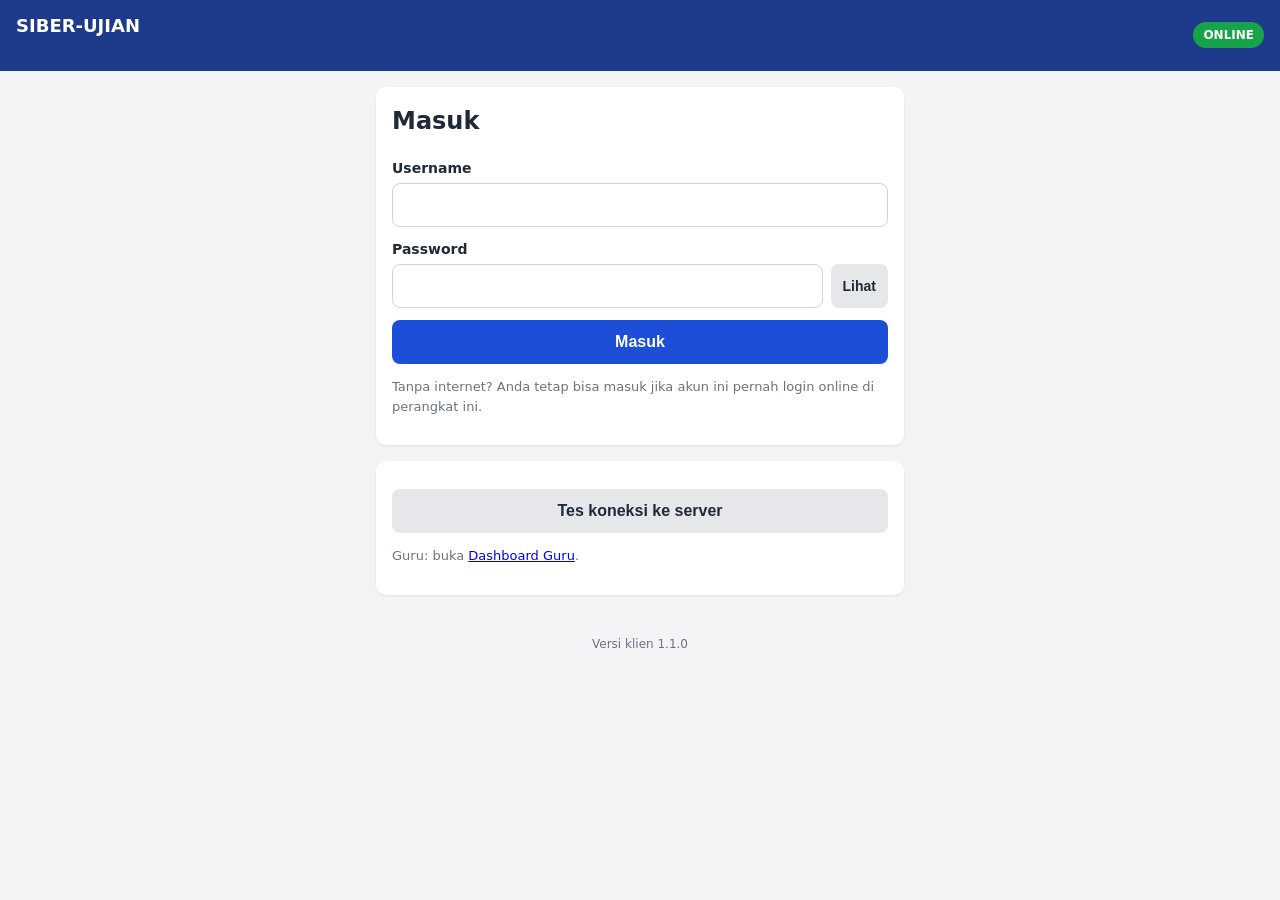
<file: index.html>
<!DOCTYPE html>
<html lang="id">
<head>
  <meta charset="UTF-8">
  <meta name="viewport" content="width=device-width, initial-scale=1">
  <meta name="theme-color" content="#1e3a8a">
    <meta http-equiv="Content-Security-Policy" content="default-src 'self'; script-src 'self'; style-src 'self'; img-src 'self' blob: data:; connect-src 'self' https://script.google.com https://script.googleusercontent.com; worker-src 'self'; manifest-src 'self'; object-src 'none'; base-uri 'self'; form-action 'none'">
  <meta name="referrer" content="no-referrer">
  <title>SIBER-UJIAN</title>
  <link rel="manifest" href="manifest.json">
  <link rel="icon" type="image/png" href="assets/icons/favicon.png">
  <link rel="apple-touch-icon" href="assets/icons/apple-touch-icon.png">
  <link rel="stylesheet" href="vendor/katex/katex.min.css">
  <link rel="stylesheet" href="css/style.css">
  <link rel="stylesheet" href="css/login.css">
  <link rel="stylesheet" href="css/exam.css">
</head>
<body>
  <header class="topbar">
    <div>
      <div class="app-title">SIBER-UJIAN</div>
      <div class="school-name" id="school-name">&nbsp;</div>
    </div>
    <div class="net-status" id="net-status">...</div>
  </header>

  <main class="container">

    <!-- Status mode offline / pasang / perbarui (tidak tampil saat ujian) -->
    <div id="pwa-bar" class="pwa-bar" hidden>
      <span id="pwa-status" class="pwa-status">Memeriksa mode offline...</span>
      <button type="button" id="btn-pwa-install" class="btn btn-light btn-small" hidden>Pasang aplikasi</button>
      <button type="button" id="btn-pwa-update" class="btn btn-primary btn-small" hidden>Perbarui ke versi baru</button>
    </div>

    <!-- LAYAR: Memuat -->
    <section id="screen-loading" class="screen">
      <div class="card"><p>Memuat aplikasi...</p></div>
    </section>

    <!-- LAYAR: Error fatal -->
    <section id="screen-fatal" class="screen" hidden>
      <div class="card">
        <h2>Aplikasi tidak dapat berjalan</h2>
        <div id="fatal-message" class="msg msg-error"></div>
        <p class="small">Coba: gunakan Google Chrome versi terbaru, jangan gunakan mode Penyamaran/Incognito,
          dan buka lewat alamat <code>https://...github.io/siber-ujian/</code>.</p>
      </div>
    </section>

    <!-- LAYAR: URL API belum diisi -->
    <section id="screen-setup" class="screen" hidden>
      <div class="card">
        <h2>URL API belum diatur</h2>
        <p>Buka file <code>js/config.js</code>, lalu isi <code>API_URL</code> dengan URL Web App dari Phase 1 (berakhiran <code>/exec</code>).</p>
      </div>
    </section>

    <!-- LAYAR: Login -->
    <section id="screen-login" class="screen" hidden>
      <div class="card">
        <h2>Masuk</h2>
        <form id="login-form" autocomplete="off" novalidate>
          <label for="login-username">Username</label>
          <input id="login-username" type="text" autocapitalize="none" autocorrect="off"
                 spellcheck="false" maxlength="50">

          <label for="login-password">Password</label>
          <div class="password-row">
            <input id="login-password" type="password" maxlength="100">
            <button type="button" id="btn-toggle-password" class="btn btn-light btn-small">Lihat</button>
          </div>

          <button type="submit" id="btn-login" class="btn btn-primary btn-block">Masuk</button>
        </form>
        <div id="login-message" class="msg" hidden></div>
        <p class="small">Tanpa internet? Anda tetap bisa masuk jika akun ini pernah login online di perangkat ini.</p>
      </div>

      <div class="card">
        <button type="button" id="btn-ping" class="btn btn-light btn-block">Tes koneksi ke server</button>
        <div id="ping-message" class="msg" hidden></div>
        <p class="small">Guru: buka <a href="dashboard.html">Dashboard Guru</a>.</p>
      </div>
    </section>

    <!-- LAYAR: Beranda -->
    <section id="screen-home" class="screen" hidden>
      <div class="card">
        <h2 id="home-name"></h2>
        <div id="home-mode" class="mode-badge"></div>
        <table class="info-table"><tbody id="home-info"></tbody></table>
        <div id="session-message" class="msg" hidden></div>
        <button type="button" id="btn-logout" class="btn btn-light btn-block">Keluar</button>
      </div>

      <div class="card">
        <h3>Hasil ujian di perangkat ini</h3>
        <p class="small">Hasil dikirim otomatis ke server saat ada internet. Jangan hapus data aplikasi sebelum semua hasil TERKIRIM.</p>
        <button type="button" id="btn-sync-now" class="btn btn-primary btn-block">Kirim hasil sekarang</button>
        <div id="results-message" class="msg" hidden></div>
        <div id="results-list"></div>
      </div>

      <div class="card">
        <h3>Daftar ujian</h3>
        <p class="small">Unduh soal saat ada internet (di rumah). Ujian hanya bisa dikerjakan jika berstatus READY.</p>
        <div class="btn-row">
          <button type="button" id="btn-load-exams" class="btn btn-light">Perbarui daftar ujian</button>
          <button type="button" id="btn-download-all" class="btn btn-primary">Unduh semua ujian</button>
        </div>
        <div id="home-message" class="msg" hidden></div>
        <div id="exam-list"></div>
      </div>

      <div class="card">
        <h3>Penyimpanan perangkat</h3>
        <table class="info-table"><tbody id="storage-info"></tbody></table>
        <div class="btn-row">
          <button type="button" id="btn-storage-test" class="btn btn-light">Uji simpan data</button>
          <button type="button" id="btn-storage-refresh" class="btn btn-light">Segarkan info</button>
        </div>
        <div id="storage-message" class="msg" hidden></div>
      </div>

      <div class="card danger-zone">
        <h3>Khusus pengujian</h3>
        <p class="small">Menghapus SEMUA data aplikasi di perangkat ini (akun tersimpan, soal, hasil ujian, pengaturan).
          Jangan dipakai sebelum semua hasil ujian TERKIRIM.</p>
        <button type="button" id="btn-wipe" class="btn btn-danger btn-block">Hapus semua data lokal</button>
      </div>
    </section>

    <!-- LAYAR: Pembuka ujian -->
    <section id="screen-exam-intro" class="screen" hidden>
      <div class="card">
        <h2 id="intro-title"></h2>
        <table class="info-table"><tbody id="intro-info"></tbody></table>
        <h4>Aturan</h4>
        <ul id="intro-rules" class="rules"></ul>

        <div id="intro-token-box" class="token-box" hidden>
          <label for="intro-token">Token dari guru</label>
          <input id="intro-token" type="text" autocomplete="off" autocorrect="off" autocapitalize="characters"
                 spellcheck="false" maxlength="20" placeholder="contoh: X7K9-2QMT">
          <p class="small">Token dibacakan guru di kelas saat ujian akan dimulai. Pemeriksaan token tidak memerlukan internet.</p>
        </div>

        <div id="intro-message" class="msg" hidden></div>
        <button type="button" id="btn-intro-start" class="btn btn-primary btn-block">Mulai ujian sekarang</button>
        <button type="button" id="btn-intro-back" class="btn btn-light btn-block">Kembali</button>
      </div>
    </section>

    <!-- LAYAR: Ujian -->
    <section id="screen-exam" class="screen" hidden>
      <div class="card exam-header">
        <div class="exam-header-row">
          <div>
            <div id="exam-title" class="exam-title"></div>
            <div id="exam-progress" class="small"></div>
          </div>
          <div class="timer-box">
            <div id="exam-timer-label" class="small">Sisa waktu</div>
            <div id="exam-timer" class="timer">--:--</div>
          </div>
        </div>
        <div id="exam-notice" class="msg msg-info" hidden></div>
      </div>

      <div class="card">
        <div id="exam-mode-info" class="msg msg-info mode-info" hidden></div>
        <div id="exam-question-text" class="question-text"></div>
        <img id="exam-question-image" class="question-image" alt="Gambar soal" hidden>
        <div id="exam-options" class="options"></div>
        <div id="exam-save-status" class="save-status save-none"></div>
        <button type="button" id="btn-clear-answer" class="btn btn-light btn-small">Kosongkan jawaban</button>
      </div>

      <div class="card">
        <div id="nav-row" class="btn-row">
          <button type="button" id="btn-prev" class="btn btn-light">&larr; Sebelumnya</button>
          <button type="button" id="btn-next" class="btn btn-primary">Berikutnya &rarr;</button>
        </div>
        <h4 class="grid-title">Nomor soal</h4>
        <div id="exam-grid" class="grid"></div>
        <p id="grid-legend" class="small"></p>
        <button type="button" id="btn-finish" class="btn btn-danger btn-block">Selesai ujian</button>
      </div>
    </section>

    <!-- LAYAR: Konfirmasi selesai (khusus mode TOTAL) -->
    <section id="screen-exam-confirm" class="screen" hidden>
      <div class="card">
        <h2>Selesaikan ujian?</h2>
        <p>Sisa waktu: <strong id="confirm-timer">--:--</strong></p>
        <table class="info-table"><tbody id="confirm-info"></tbody></table>
        <div id="confirm-warning" class="msg msg-warn" hidden></div>
        <p class="small">Setelah diselesaikan, ujian TIDAK dapat dibuka kembali.</p>
        <button type="button" id="btn-confirm-yes" class="btn btn-danger btn-block">Ya, selesaikan ujian</button>
        <button type="button" id="btn-confirm-no" class="btn btn-light btn-block">Kembali ke soal</button>
      </div>
    </section>

    <!-- LAYAR: Ujian selesai -->
    <section id="screen-exam-done" class="screen" hidden>
      <div class="card">
        <h2>Ujian selesai</h2>
        <div id="done-message" class="msg msg-ok"></div>
        <table class="info-table"><tbody id="done-info"></tbody></table>
        <p class="small">Hasil tersimpan di perangkat dan dikirim otomatis ke server saat ada internet.
          Status pengiriman bisa dilihat di beranda. Jangan hapus data aplikasi sebelum hasil TERKIRIM.</p>
        <button type="button" id="btn-done-home" class="btn btn-primary btn-block">Kembali ke beranda</button>
      </div>
    </section>

    <!-- Panel debug -->
    <details class="card debug">
      <summary>Panel debug (untuk pengujian)</summary>
      <pre id="debug-output">Belum ada request.</pre>
    </details>
  </main>

  <footer class="footer" id="footer-version"></footer>

  <script src="js/config.js" defer></script>
  <script src="js/ui.js" defer></script>
  <script src="js/db.js" defer></script>
  <script src="js/api.js" defer></script>
  <script src="js/auth.js" defer></script>
  <script src="js/sync.js" defer></script>
  <script src="js/token.js" defer></script>
  <script src="js/timer.js" defer></script>
  <script src="js/questions.js" defer></script>
  <script src="vendor/katex/katex.min.js" defer></script>
  <script src="js/mathrender.js" defer></script>
  <script src="js/exam.js" defer></script>
  <script src="js/submit.js" defer></script>
  <script src="js/app.js" defer></script>
  <script src="js/pwa.js" defer></script>
</body>
</html>
</file>
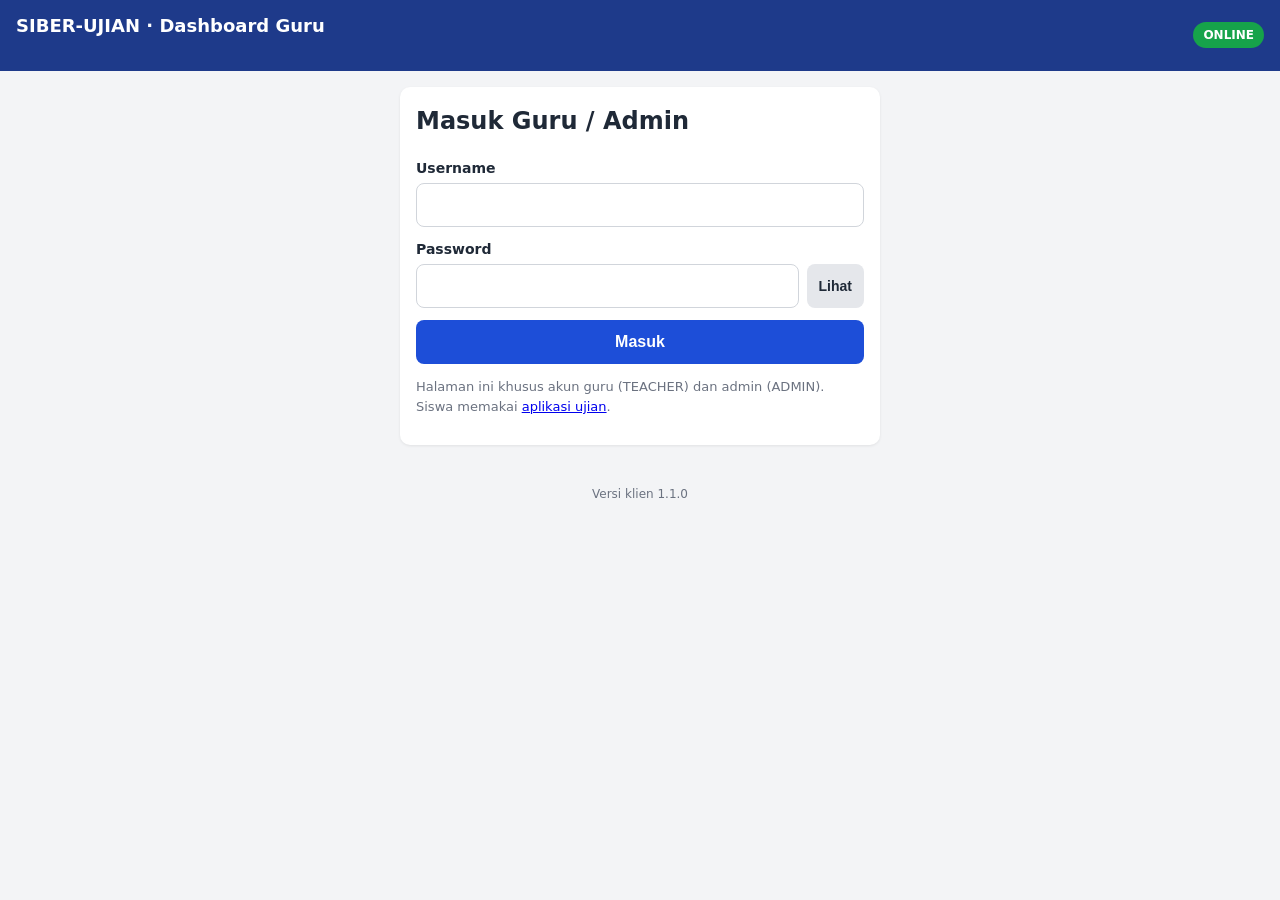
<file: dashboard-Versi Lama.html>
<!DOCTYPE html>
<html lang="id">
<head>
  <meta charset="UTF-8">
  <meta name="viewport" content="width=device-width, initial-scale=1">
  <meta name="theme-color" content="#1e3a8a">
    <meta http-equiv="Content-Security-Policy" content="default-src 'self'; script-src 'self'; style-src 'self'; img-src 'self' blob: data:; connect-src 'self' https://script.google.com https://script.googleusercontent.com; worker-src 'self'; manifest-src 'self'; object-src 'none'; base-uri 'self'; form-action 'none'">
  <meta name="referrer" content="no-referrer">
  <title>Dashboard Guru - SIBER-UJIAN</title>
  <link rel="manifest" href="manifest.json">
  <link rel="icon" type="image/png" href="assets/icons/favicon.png">
  <link rel="apple-touch-icon" href="assets/icons/apple-touch-icon.png">
  <link rel="stylesheet" href="css/style.css">
  <link rel="stylesheet" href="css/login.css">
  <link rel="stylesheet" href="css/dashboard.css">
</head>
<body>
  <header class="topbar">
    <div>
      <div class="app-title">SIBER-UJIAN &middot; Dashboard Guru</div>
      <div class="school-name" id="school-name">&nbsp;</div>
    </div>
    <div class="net-status" id="net-status">...</div>
  </header>

  <main class="container wide">

    <!-- Status mode offline / pasang / perbarui -->
    <div id="pwa-bar" class="pwa-bar" hidden>
      <span id="pwa-status" class="pwa-status">Memeriksa mode offline...</span>
      <button type="button" id="btn-pwa-install" class="btn btn-light btn-small" hidden>Pasang aplikasi</button>
      <button type="button" id="btn-pwa-update" class="btn btn-primary btn-small" hidden>Perbarui ke versi baru</button>
    </div>

    <!-- LAYAR: Memuat -->
    <section id="screen-loading" class="screen">
      <div class="card"><p>Memuat dashboard...</p></div>
    </section>

    <!-- LAYAR: Error fatal -->
    <section id="screen-fatal" class="screen" hidden>
      <div class="card">
        <h2>Dashboard tidak dapat berjalan</h2>
        <div id="fatal-message" class="msg msg-error"></div>
      </div>
    </section>

    <!-- LAYAR: URL API belum diisi -->
    <section id="screen-setup" class="screen" hidden>
      <div class="card">
        <h2>URL API belum diatur</h2>
        <p>Isi <code>API_URL</code> di file <code>js/config.js</code>.</p>
      </div>
    </section>

    <!-- LAYAR: Login guru -->
    <section id="screen-login" class="screen" hidden>
      <div class="card narrow">
        <h2>Masuk Guru / Admin</h2>
        <form id="login-form" autocomplete="off" novalidate>
          <label for="login-username">Username</label>
          <input id="login-username" type="text" autocapitalize="none" autocorrect="off"
                 spellcheck="false" maxlength="50">

          <label for="login-password">Password</label>
          <div class="password-row">
            <input id="login-password" type="password" maxlength="100">
            <button type="button" id="btn-toggle-password" class="btn btn-light btn-small">Lihat</button>
          </div>

          <button type="submit" id="btn-login" class="btn btn-primary btn-block">Masuk</button>
        </form>
        <div id="login-message" class="msg" hidden></div>
        <p class="small">Halaman ini khusus akun guru (TEACHER) dan admin (ADMIN).
          Siswa memakai <a href="index.html">aplikasi ujian</a>.</p>
      </div>
    </section>

    <!-- LAYAR: Dashboard -->
    <section id="screen-home" class="screen" hidden>
      <div class="card">
        <div class="dash-head">
          <div>
            <h2 id="dash-teacher"></h2>
            <div id="dash-exam-info" class="small"></div>
          </div>
          <button type="button" id="btn-logout" class="btn btn-light btn-small">Keluar</button>
        </div>

        <div class="toolbar">
          <label class="field">Ujian
            <select id="sel-exam"></select>
          </label>
          <label class="field">Kelas
            <select id="sel-class"><option value="">Semua kelas</option></select>
          </label>
          <label class="field">Urutkan peserta
            <select id="sel-sort">
              <option value="class">Kelas lalu nama</option>
              <option value="score_desc">Nilai tertinggi</option>
              <option value="score_asc">Nilai terendah</option>
              <option value="status">Belum terkirim dulu</option>
              <option value="warn">Ada catatan dulu</option>
            </select>
          </label>
          <button type="button" id="btn-refresh" class="btn btn-primary">Perbarui</button>
        </div>
        <label class="check-row"><input type="checkbox" id="chk-auto"> Perbarui otomatis setiap 60 detik (saat online)</label>
        <div id="dash-message" class="msg" hidden></div>
        <div id="dash-note" class="msg msg-info" hidden></div>
      </div>

      <div class="card">
        <h3>Export</h3>
        <p class="small">Mengekspor data yang sedang tampil (ujian dan filter kelas yang dipilih).
          Untuk Microsoft Excel gunakan tombol Excel (.xlsx). CSV cocok untuk Google Sheets.</p>
        <div class="export-grid">
          <button type="button" id="btn-export-xlsx" class="btn btn-primary">Excel (.xlsx) lengkap</button>
          <button type="button" id="btn-export-print" class="btn btn-primary">Cetak / PDF</button>
          <button type="button" id="btn-export-csv-participants" class="btn btn-light">CSV Peserta</button>
          <button type="button" id="btn-export-csv-items" class="btn btn-light">CSV Analisis Soal</button>
        </div>
        <div id="export-message" class="msg" hidden></div>
      </div>

      <div class="card">
        <h3>Ringkasan</h3>
        <div id="summary-grid" class="summary-grid"></div>
      </div>

      <div class="card">
        <h3>Rekap per kelas</h3>
        <div id="by-class" class="table-wrap"></div>
      </div>

      <div class="card">
        <h3>Daftar peserta</h3>
        <p class="small">Baris kuning = ada catatan (jam perangkat diubah, paket versi lama, token, dll). Tekan "Detail" untuk melihat jawaban per soal.</p>
        <div id="participants" class="table-wrap"></div>
      </div>

      <div class="card">
        <h3>Analisis butir soal</h3>
        <p class="small">Kategori: MUDAH (&ge; 70% benar), SEDANG (30&ndash;70%), SUKAR (&lt; 30%).
          Sebaran memakai huruf pilihan ASLI sesuai sheet QUESTIONS.</p>
        <div id="items" class="table-wrap"></div>
      </div>

      <p class="small center"><a href="index.html">Buka aplikasi ujian</a></p>
    </section>
  </main>

  <!-- Panel detail jawaban siswa -->
  <div id="detail-modal" class="modal" hidden>
    <div class="modal-card">
      <div class="dash-head">
        <h3 id="detail-title">Detail jawaban</h3>
        <button type="button" id="btn-detail-close" class="btn btn-light btn-small">Tutup</button>
      </div>
      <table class="info-table"><tbody id="detail-info"></tbody></table>
      <p class="small">Huruf jawaban sesuai urutan pilihan ASLI di sheet QUESTIONS (bukan urutan acak di layar siswa).</p>
      <div id="detail-message" class="msg" hidden></div>
      <div id="detail-answers" class="table-wrap"></div>
    </div>
  </div>

  <footer class="footer" id="footer-version"></footer>

  <!-- Isi laporan cetak/PDF (hanya tampil saat mencetak) -->
  <div id="print-area" class="print-area"></div>

  <script src="js/config.js" defer></script>
  <script src="js/ui.js" defer></script>
  <script src="js/db.js" defer></script>
  <script src="js/api.js" defer></script>
  <script src="js/auth.js" defer></script>
  <script src="js/dashboard.js" defer></script>
  <script src="js/reports.js" defer></script>
  <script src="js/pwa.js" defer></script>
</body>
</html>
</file>
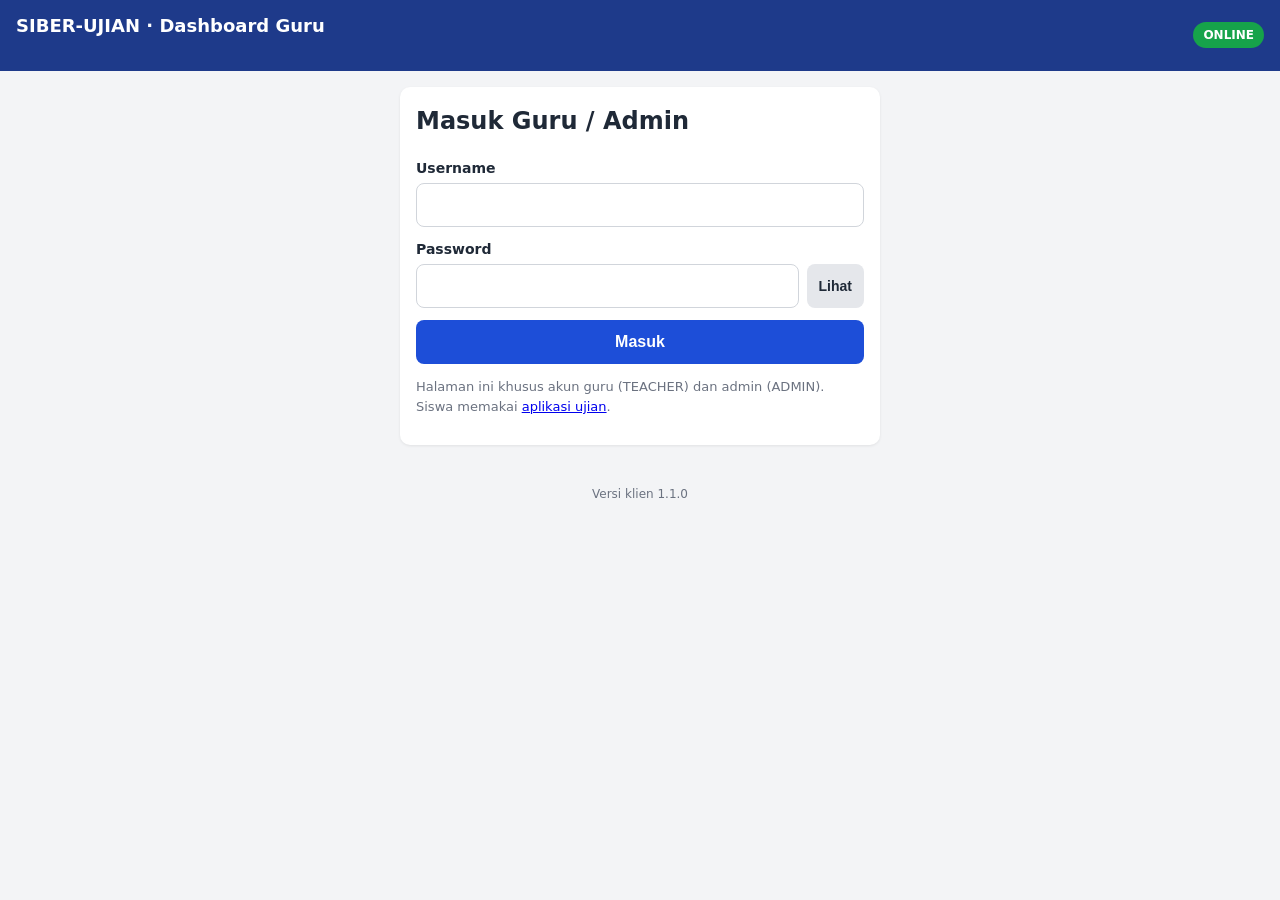
<file: dashboard.html>
<!DOCTYPE html>
<html lang="id">
<head>
  <meta charset="UTF-8">
  <meta name="viewport" content="width=device-width, initial-scale=1">
  <meta name="theme-color" content="#1e3a8a">
    <meta http-equiv="Content-Security-Policy" content="default-src 'self'; script-src 'self'; style-src 'self'; img-src 'self' blob: data:; connect-src 'self' https://script.google.com https://script.googleusercontent.com; worker-src 'self'; manifest-src 'self'; object-src 'none'; base-uri 'self'; form-action 'none'">
  <meta name="referrer" content="no-referrer">
  <title>Dashboard Guru - SIBER-UJIAN</title>
  <link rel="manifest" href="manifest.json">
  <link rel="icon" type="image/png" href="assets/icons/favicon.png">
  <link rel="apple-touch-icon" href="assets/icons/apple-touch-icon.png">
  <link rel="stylesheet" href="css/style.css">
  <link rel="stylesheet" href="css/login.css">
  <link rel="stylesheet" href="css/dashboard.css">
  <link rel="stylesheet" href="vendor/katex/katex.min.css">
</head>
<body>
  <header class="topbar">
    <div>
      <div class="app-title">SIBER-UJIAN &middot; Dashboard Guru</div>
      <div class="school-name" id="school-name">&nbsp;</div>
    </div>
    <div class="net-status" id="net-status">...</div>
  </header>

  <main class="container wide">

    <!-- Status mode offline / pasang / perbarui -->
    <div id="pwa-bar" class="pwa-bar" hidden>
      <span id="pwa-status" class="pwa-status">Memeriksa mode offline...</span>
      <button type="button" id="btn-pwa-install" class="btn btn-light btn-small" hidden>Pasang aplikasi</button>
      <button type="button" id="btn-pwa-update" class="btn btn-primary btn-small" hidden>Perbarui ke versi baru</button>
    </div>

    <!-- LAYAR: Memuat -->
    <section id="screen-loading" class="screen">
      <div class="card"><p>Memuat dashboard...</p></div>
    </section>

    <!-- LAYAR: Error fatal -->
    <section id="screen-fatal" class="screen" hidden>
      <div class="card">
        <h2>Dashboard tidak dapat berjalan</h2>
        <div id="fatal-message" class="msg msg-error"></div>
      </div>
    </section>

    <!-- LAYAR: URL API belum diisi -->
    <section id="screen-setup" class="screen" hidden>
      <div class="card">
        <h2>URL API belum diatur</h2>
        <p>Isi <code>API_URL</code> di file <code>js/config.js</code>.</p>
      </div>
    </section>

    <!-- LAYAR: Login guru -->
    <section id="screen-login" class="screen" hidden>
      <div class="card narrow">
        <h2>Masuk Guru / Admin</h2>
        <form id="login-form" autocomplete="off" novalidate>
          <label for="login-username">Username</label>
          <input id="login-username" type="text" autocapitalize="none" autocorrect="off"
                 spellcheck="false" maxlength="50">

          <label for="login-password">Password</label>
          <div class="password-row">
            <input id="login-password" type="password" maxlength="100">
            <button type="button" id="btn-toggle-password" class="btn btn-light btn-small">Lihat</button>
          </div>

          <button type="submit" id="btn-login" class="btn btn-primary btn-block">Masuk</button>
        </form>
        <div id="login-message" class="msg" hidden></div>
        <p class="small">Halaman ini khusus akun guru (TEACHER) dan admin (ADMIN).
          Siswa memakai <a href="index.html">aplikasi ujian</a>.</p>
      </div>
    </section>

    <!-- LAYAR: Dashboard -->
    <section id="screen-home" class="screen" hidden>
      <div class="card">
        <div class="dash-head">
          <div>
            <h2 id="dash-teacher"></h2>
            <div id="dash-exam-info" class="small"></div>
          </div>
          <button type="button" id="btn-logout" class="btn btn-light btn-small">Keluar</button>
        </div>

        <div class="toolbar">
          <label class="field">Ujian
            <select id="sel-exam"></select>
          </label>
          <label class="field">Kelas
            <select id="sel-class"><option value="">Semua kelas</option></select>
          </label>
          <label class="field">Urutkan peserta
            <select id="sel-sort">
              <option value="class">Kelas lalu nama</option>
              <option value="score_desc">Nilai tertinggi</option>
              <option value="score_asc">Nilai terendah</option>
              <option value="status">Belum terkirim dulu</option>
              <option value="warn">Ada catatan dulu</option>
            </select>
          </label>
          <button type="button" id="btn-refresh" class="btn btn-primary">Perbarui</button>
        </div>
        <label class="check-row"><input type="checkbox" id="chk-auto"> Perbarui otomatis setiap 60 detik (saat online)</label>
        <div id="dash-message" class="msg" hidden></div>
        <div id="dash-note" class="msg msg-info" hidden></div>
      </div>

      <div class="card">
        <h3>Export</h3>
        <p class="small">Mengekspor data yang sedang tampil (ujian dan filter kelas yang dipilih).
          Untuk Microsoft Excel gunakan tombol Excel (.xlsx). CSV cocok untuk Google Sheets.</p>
        <div class="export-grid">
          <button type="button" id="btn-export-xlsx" class="btn btn-primary">Excel (.xlsx) lengkap</button>
          <button type="button" id="btn-export-print" class="btn btn-primary">Cetak / PDF</button>
          <button type="button" id="btn-export-csv-participants" class="btn btn-light">CSV Peserta</button>
          <button type="button" id="btn-export-csv-items" class="btn btn-light">CSV Analisis Soal</button>
        </div>
        <div id="export-message" class="msg" hidden></div>
      </div>

      <div class="card">
        <h3>Ringkasan</h3>
        <div id="summary-grid" class="summary-grid"></div>
      </div>

      <div class="card">
        <h3>Rekap per kelas</h3>
        <div id="by-class" class="table-wrap"></div>
      </div>

      <div class="card">
        <h3>Daftar peserta</h3>
        <p class="small">Baris kuning = ada catatan (jam perangkat diubah, paket versi lama, token, dll). Tekan "Detail" untuk melihat jawaban per soal.</p>
        <div id="participants" class="table-wrap"></div>
      </div>

      <div class="card">
        <h3>Analisis butir soal</h3>
        <p class="small">Kategori: MUDAH (&ge; 70% benar), SEDANG (30&ndash;70%), SUKAR (&lt; 30%).
          Sebaran memakai huruf pilihan ASLI sesuai sheet QUESTIONS.</p>
        <div id="items" class="table-wrap"></div>
      </div>

      <p class="small center"><a href="index.html">Buka aplikasi ujian</a></p>
    </section>
  </main>

  <!-- Panel detail jawaban siswa -->
  <div id="detail-modal" class="modal" hidden>
    <div class="modal-card">
      <div class="dash-head">
        <h3 id="detail-title">Detail jawaban</h3>
        <button type="button" id="btn-detail-close" class="btn btn-light btn-small">Tutup</button>
      </div>
      <table class="info-table"><tbody id="detail-info"></tbody></table>
      <p class="small">Huruf jawaban sesuai urutan pilihan ASLI di sheet QUESTIONS (bukan urutan acak di layar siswa).</p>
      <div id="detail-message" class="msg" hidden></div>
      <div id="detail-answers" class="table-wrap"></div>
    </div>
  </div>

  <footer class="footer" id="footer-version"></footer>

  <!-- Isi laporan cetak/PDF (hanya tampil saat mencetak) -->
  <div id="print-area" class="print-area"></div>

  <script src="js/config.js" defer></script>
  <script src="js/ui.js" defer></script>
  <script src="js/db.js" defer></script>
  <script src="js/api.js" defer></script>
  <script src="js/auth.js" defer></script>
  <script src="vendor/katex/katex.min.js" defer></script>
  <script src="js/mathrender.js" defer></script>
  <script src="js/dashboard.js" defer></script>
  <script src="js/reports.js" defer></script>
  <script src="js/pwa.js" defer></script>
</body>
</html>
</file>
<file: css/style.css>
/* SIBER-UJIAN — style.css (gaya dasar seluruh aplikasi) */

* { box-sizing: border-box; }
[hidden] { display: none !important; }

html, body { margin: 0; padding: 0; }

body {
  font-family: system-ui, -apple-system, "Segoe UI", Roboto, Arial, sans-serif;
  font-size: 16px;
  line-height: 1.5;
  color: #1f2937;
  background: #f3f4f6;
}

.topbar {
  display: flex;
  justify-content: space-between;
  align-items: center;
  gap: 12px;
  padding: 12px 16px;
  background: #1e3a8a;
  color: #ffffff;
}
.app-title { font-weight: 700; font-size: 18px; }
.school-name { font-size: 13px; opacity: 0.85; }

.net-status {
  font-size: 12px;
  font-weight: 700;
  padding: 4px 10px;
  border-radius: 999px;
  background: #6b7280;
  white-space: nowrap;
}
.net-status.is-online { background: #16a34a; }
.net-status.is-offline { background: #dc2626; }

.container { max-width: 560px; margin: 0 auto; padding: 16px; }

.card {
  background: #ffffff;
  border-radius: 10px;
  padding: 16px;
  margin-bottom: 16px;
  box-shadow: 0 1px 3px rgba(0, 0, 0, 0.08);
}

h2, h3, h4 { margin-top: 0; }
.small { font-size: 13px; color: #6b7280; }

.btn {
  display: inline-block;
  min-height: 44px;
  padding: 10px 16px;
  border: none;
  border-radius: 8px;
  font-size: 16px;
  font-weight: 600;
  cursor: pointer;
}
.btn:disabled { opacity: 0.6; cursor: not-allowed; }
.btn-primary { background: #1d4ed8; color: #ffffff; }
.btn-light { background: #e5e7eb; color: #1f2937; }
.btn-danger { background: #b91c1c; color: #ffffff; }
.btn-small { min-height: 36px; padding: 6px 12px; font-size: 14px; }
.btn-block { display: block; width: 100%; margin-top: 12px; }

.btn-row { display: flex; gap: 8px; flex-wrap: wrap; margin-top: 8px; }
.btn-row .btn { flex: 1 1 140px; }

.msg {
  margin-top: 12px;
  padding: 10px 12px;
  border-radius: 8px;
  font-size: 14px;
  word-break: break-word;
}
.msg-error { background: #fee2e2; color: #991b1b; }
.msg-ok { background: #dcfce7; color: #166534; }
.msg-info { background: #dbeafe; color: #1e40af; }
.msg-warn { background: #fef3c7; color: #92400e; }

.mode-badge {
  display: inline-block;
  font-size: 13px;
  font-weight: 700;
  padding: 3px 10px;
  border-radius: 999px;
  margin-bottom: 8px;
}
.mode-online { background: #dcfce7; color: #166534; }
.mode-offline { background: #fef3c7; color: #92400e; }

.info-table { width: 100%; border-collapse: collapse; font-size: 14px; margin-bottom: 8px; }
.info-table th {
  text-align: left;
  color: #6b7280;
  font-weight: 500;
  padding: 4px 8px 4px 0;
  width: 45%;
  vertical-align: top;
}
.info-table td { padding: 4px 0; word-break: break-word; }

.exam-card { border: 1px solid #e5e7eb; border-radius: 8px; padding: 12px; margin-top: 12px; }
.exam-card h4 { margin: 0 0 4px; }
.exam-meta { font-size: 13px; color: #4b5563; margin: 2px 0; }

.badge {
  display: inline-block;
  font-size: 12px;
  padding: 2px 8px;
  border-radius: 999px;
  background: #e5e7eb;
  margin: 6px 4px 0 0;
}
.badge-warn { background: #fef3c7; color: #92400e; }
.badge-done { background: #dcfce7; color: #166534; }

.danger-zone { border: 1px solid #fecaca; }

.debug summary { cursor: pointer; font-weight: 600; }
.debug pre {
  font-size: 12px;
  background: #111827;
  color: #e5e7eb;
  padding: 12px;
  border-radius: 8px;
  overflow-x: auto;
  max-height: 360px;
  white-space: pre-wrap;
  word-break: break-all;
}

code { background: #f3f4f6; padding: 1px 4px; border-radius: 4px; }

.footer { text-align: center; font-size: 12px; color: #6b7280; padding: 8px 0 24px; }
/* ---------- PWA (Phase 11) ---------- */
.pwa-bar {
  display: flex;
  flex-wrap: wrap;
  align-items: center;
  justify-content: space-between;
  gap: 8px;
  background: #ffffff;
  border-radius: 10px;
  padding: 10px 12px;
  margin-bottom: 16px;
  box-shadow: 0 1px 3px rgba(0, 0, 0, 0.08);
  font-size: 14px;
}
.pwa-bar .btn { flex: 0 0 auto; }
.pwa-status.ok { color: #166534; font-weight: 600; }
.pwa-status.warn { color: #92400e; font-weight: 600; }
.pwa-status.error { color: #991b1b; font-weight: 600; }
</file>
<file: css/login.css>
/* SIBER-UJIAN — login.css (form login) */

#login-form label {
  display: block;
  font-size: 14px;
  font-weight: 600;
  margin: 12px 0 4px;
}

#login-form input {
  width: 100%;
  min-height: 44px;
  padding: 10px 12px;
  border: 1px solid #d1d5db;
  border-radius: 8px;
  font-size: 16px; /* 16px mencegah zoom otomatis di iPhone */
  background: #ffffff;
}

#login-form input:focus {
  outline: 2px solid #93c5fd;
  border-color: #1d4ed8;
}

.password-row { display: flex; gap: 8px; }
.password-row input { flex: 1; }
</file>
<file: css/exam.css>
/* SIBER-UJIAN — exam.css (layar ujian) */

.exam-header { position: sticky; top: 0; z-index: 10; }
.exam-header-row { display: flex; justify-content: space-between; align-items: center; gap: 12px; }
.exam-title { font-weight: 700; }

.timer-box { text-align: right; }
.timer {
  font-size: 28px;
  font-weight: 800;
  font-variant-numeric: tabular-nums;
  color: #1e3a8a;
  white-space: nowrap;
}
.timer.timer-warn { color: #b91c1c; }

.mode-info { margin-top: 0; margin-bottom: 12px; }

.question-text { font-size: 18px; white-space: pre-wrap; margin-bottom: 12px; }
.question-image {
  display: block;
  max-width: 100%;
  height: auto;
  margin: 8px 0 12px;
  border-radius: 8px;
  border: 1px solid #e5e7eb;
}

.options { display: flex; flex-direction: column; gap: 10px; }
.option-btn {
  display: flex;
  gap: 12px;
  align-items: flex-start;
  width: 100%;
  text-align: left;
  padding: 12px;
  min-height: 52px;
  border: 2px solid #d1d5db;
  border-radius: 10px;
  background: #ffffff;
  color: #1f2937;
  font-size: 16px;
  cursor: pointer;
}
.option-btn:disabled { opacity: 0.6; cursor: not-allowed; }
.option-letter {
  flex: 0 0 32px;
  height: 32px;
  border-radius: 50%;
  background: #e5e7eb;
  display: flex;
  align-items: center;
  justify-content: center;
  font-weight: 700;
}
.option-text { padding-top: 4px; }
.option-btn.selected { border-color: #1d4ed8; background: #eff6ff; }
.option-btn.selected .option-letter { background: #1d4ed8; color: #ffffff; }
.option-btn.pending { border-style: dashed; }

.save-status { margin: 12px 0 8px; font-size: 14px; padding: 8px 10px; border-radius: 8px; }
.save-ok { background: #dcfce7; color: #166534; }
.save-pending { background: #fef3c7; color: #92400e; }
.save-error { background: #fee2e2; color: #991b1b; font-weight: 600; }
.save-none { background: #f3f4f6; color: #4b5563; }

.grid-title { margin: 16px 0 8px; }
.grid { display: grid; grid-template-columns: repeat(auto-fill, minmax(44px, 1fr)); gap: 6px; }
.grid-btn {
  min-height: 44px;
  border: 1px solid #d1d5db;
  border-radius: 8px;
  background: #ffffff;
  color: #1f2937;
  font-weight: 600;
  font-size: 15px;
  cursor: pointer;
}
.grid-btn:disabled { cursor: default; opacity: 1; }
.grid-btn.locked { background: #e5e7eb; color: #6b7280; border-color: #d1d5db; }
.grid-btn.answered { background: #1d4ed8; color: #ffffff; border-color: #1d4ed8; }
.grid-btn.current { outline: 3px solid #f59e0b; outline-offset: 1px; }

.rules { padding-left: 20px; font-size: 14px; }
.rules li { margin-bottom: 4px; }

/* ---------- Token (Phase 8) ---------- */
.token-box { margin: 16px 0 8px; }
.token-box label { display: block; font-weight: 600; font-size: 14px; margin-bottom: 4px; }
.token-box input {
  width: 100%;
  min-height: 52px;
  padding: 10px 12px;
  border: 2px solid #d1d5db;
  border-radius: 8px;
  font-size: 22px;
  font-family: ui-monospace, Menlo, Consolas, monospace;
  letter-spacing: 3px;
  text-transform: uppercase;
  text-align: center;
}
.token-box input:focus { outline: 2px solid #93c5fd; border-color: #1d4ed8; }

/* Rumus matematika (KaTeX) */
.question-text .katex-display { margin: 0.6em 0; overflow-x: auto; overflow-y: hidden; }
.option-text .katex-display { margin: 0.2em 0; }
.question-text .katex, .option-text .katex { font-size: 1.1em; }
.option-text { min-width: 0; overflow-x: auto; overflow-y: hidden; }
</file>
<file: css/dashboard.css>
/* SIBER-UJIAN — dashboard.css (halaman guru) */

.container.wide { max-width: 1100px; }
.card.narrow { max-width: 480px; margin-left: auto; margin-right: auto; }
.center { text-align: center; }

.dash-head { display: flex; justify-content: space-between; align-items: flex-start; gap: 12px; margin-bottom: 8px; }
.dash-head h2, .dash-head h3 { margin-bottom: 4px; }

.toolbar { display: flex; flex-wrap: wrap; gap: 10px; align-items: flex-end; margin-top: 8px; }
.toolbar .field { display: flex; flex-direction: column; flex: 1 1 200px; font-size: 13px; font-weight: 600; gap: 4px; }
.toolbar select {
  min-height: 44px;
  padding: 8px;
  border: 1px solid #d1d5db;
  border-radius: 8px;
  font-size: 15px;
  background: #ffffff;
}
.toolbar .btn { flex: 0 0 auto; }

.check-row { display: flex; gap: 8px; align-items: center; font-size: 14px; margin-top: 10px; }
.check-row input { width: 18px; height: 18px; }

.summary-grid { display: grid; grid-template-columns: repeat(auto-fill, minmax(140px, 1fr)); gap: 10px; }
.stat { background: #f9fafb; border: 1px solid #e5e7eb; border-radius: 10px; padding: 12px; }
.stat-label { font-size: 12px; color: #6b7280; }
.stat-value { font-size: 26px; font-weight: 800; font-variant-numeric: tabular-nums; }
.stat.good .stat-value { color: #166534; }
.stat.warn .stat-value { color: #b45309; }

.table-wrap { overflow-x: auto; -webkit-overflow-scrolling: touch; }
.data-table { width: 100%; border-collapse: collapse; font-size: 14px; min-width: 640px; }
.data-table th, .data-table td { padding: 8px; border-bottom: 1px solid #e5e7eb; text-align: left; vertical-align: top; }
.data-table th { background: #f3f4f6; font-weight: 600; white-space: nowrap; }
.data-table td.num { text-align: right; font-variant-numeric: tabular-nums; white-space: nowrap; }
.data-table tr.row-warn td { background: #fffbeb; }
.data-table tr.row-missing td { color: #6b7280; }
.data-table .wrap { min-width: 220px; }

.bar { height: 8px; background: #e5e7eb; border-radius: 4px; overflow: hidden; min-width: 80px; margin-top: 4px; }
.bar > span { display: block; height: 100%; background: #1d4ed8; }

.ok-text { color: #166534; font-weight: 600; }
.bad-text { color: #b91c1c; font-weight: 600; }
.muted { color: #6b7280; }

.modal {
  position: fixed;
  inset: 0;
  background: rgba(0, 0, 0, 0.45);
  display: flex;
  align-items: flex-start;
  justify-content: center;
  padding: 16px;
  z-index: 50;
  overflow-y: auto;
}
.modal-card { background: #ffffff; border-radius: 12px; padding: 16px; max-width: 820px; width: 100%; }
/* ---------- Export & Cetak / PDF (Phase 12) ---------- */
.export-grid { display: grid; grid-template-columns: repeat(auto-fill, minmax(200px, 1fr)); gap: 8px; }
.export-grid .btn { width: 100%; }

.print-area { display: none; }

@media print {
  @page { size: A4 landscape; margin: 12mm; }
  body { background: #ffffff; }
  body > *:not(.print-area) { display: none !important; }
  .print-area { display: block !important; font-family: Arial, Helvetica, sans-serif; font-size: 9.5pt; color: #000000; }
  .print-area h1 { font-size: 15pt; margin: 0 0 4px; }
  .print-area h2 { font-size: 12pt; margin: 14px 0 6px; }
  .print-area .meta { font-size: 9pt; margin-bottom: 6px; }
  .print-area table { width: 100%; border-collapse: collapse; margin-bottom: 8px; }
  .print-area th, .print-area td { border: 1px solid #555555; padding: 3px 5px; text-align: left; vertical-align: top; }
  .print-area th { background: #e5e7eb; -webkit-print-color-adjust: exact; print-color-adjust: exact; }
  .print-area td.num { text-align: right; }
  .print-area tr { page-break-inside: avoid; }
  .print-area thead { display: table-header-group; }
  .print-area .page-break { page-break-before: always; }
  .print-area .sign { margin-top: 24px; display: flex; justify-content: flex-end; page-break-inside: avoid; }
  .print-area .sign > div { width: 260px; text-align: center; }
}
</file>
